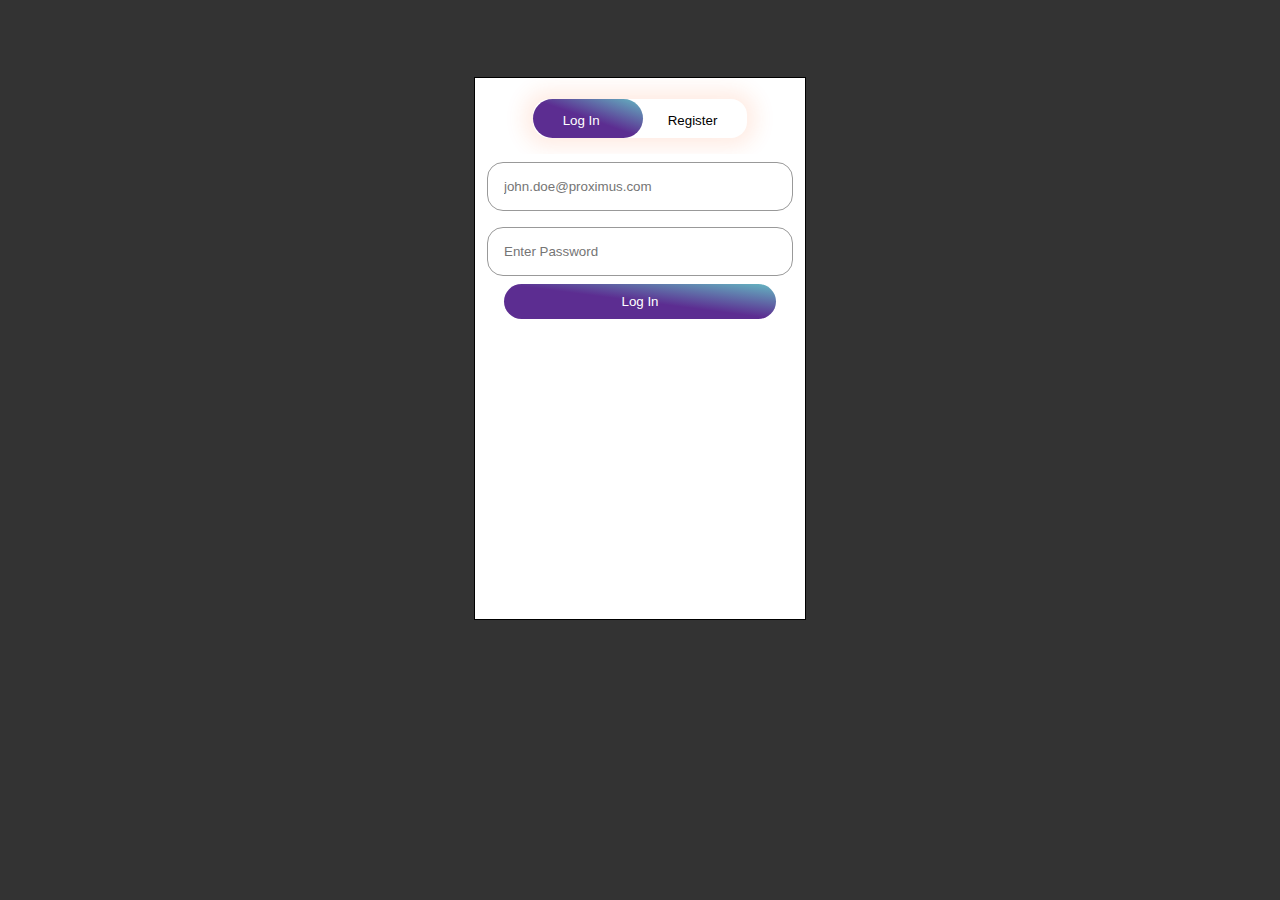
<file: index.html>
<!DOCTYPE html>
<html lang="en">
<head>
    <meta charset="UTF-8">
    <meta name="viewport" content="width=device-width, initial-scale=1.0">
    <link rel="shortcut icon" type="image/x-icon" href="media/proximus_logo.ico">
    <title>My Account</title>
    <link rel="stylesheet" href="assets/css/reset.css" />
    <link rel="stylesheet" href="assets/css/global.css" />
    <link rel="stylesheet" href="assets/css/index.css" />
</head>
<body>
    <section id="personal-information">
        <div id="info">
            <a id="login" href="login.html">Log out</a>
            <a id="challengeLink" href="challenges.html" >View challenges! <span>!</span></a>

        </div>
        <div>
            <a href="level1.html">level 1</a>
            <a href="level2.html">level 2</a>
            <a href="level3.html">level 3</a>
            <a href="level4.html">level 4 <span id="level4">Coming soon!</span></a>
            <a href="level5.html">level 5 <span id="level5">Coming soon!</span></a>
        </div>
        <ul id="challenges">
        </ul>
    </section>
    <aside id="team-information">
        <ul>
            <li><h1>Teams: </h1></li>
        </ul>
        <a href="team.html" id="team-button">Show all teams!</a>
    </aside>
    <aside id="team-members">
        <ul>
            <li><h1>Members of your team: </h1></li>
        </ul>
        <div id="no-team">
            <div id="join-team">

            </div>
            <form id="create-team">
                <label for="teamName">team name:</label>
                <input type="text" id="teamName">
                <input type="submit" value="create team">
            </form>
        </div>
    </aside>    
</body>
<script src="assets/js/api-requests/config.js"></script>
<script src="assets/js/api-requests/communication.js"></script>
<script src="assets/js/api-requests/requests.js"></script>
<script src="assets/js/index.js"></script>
</html>
</file>
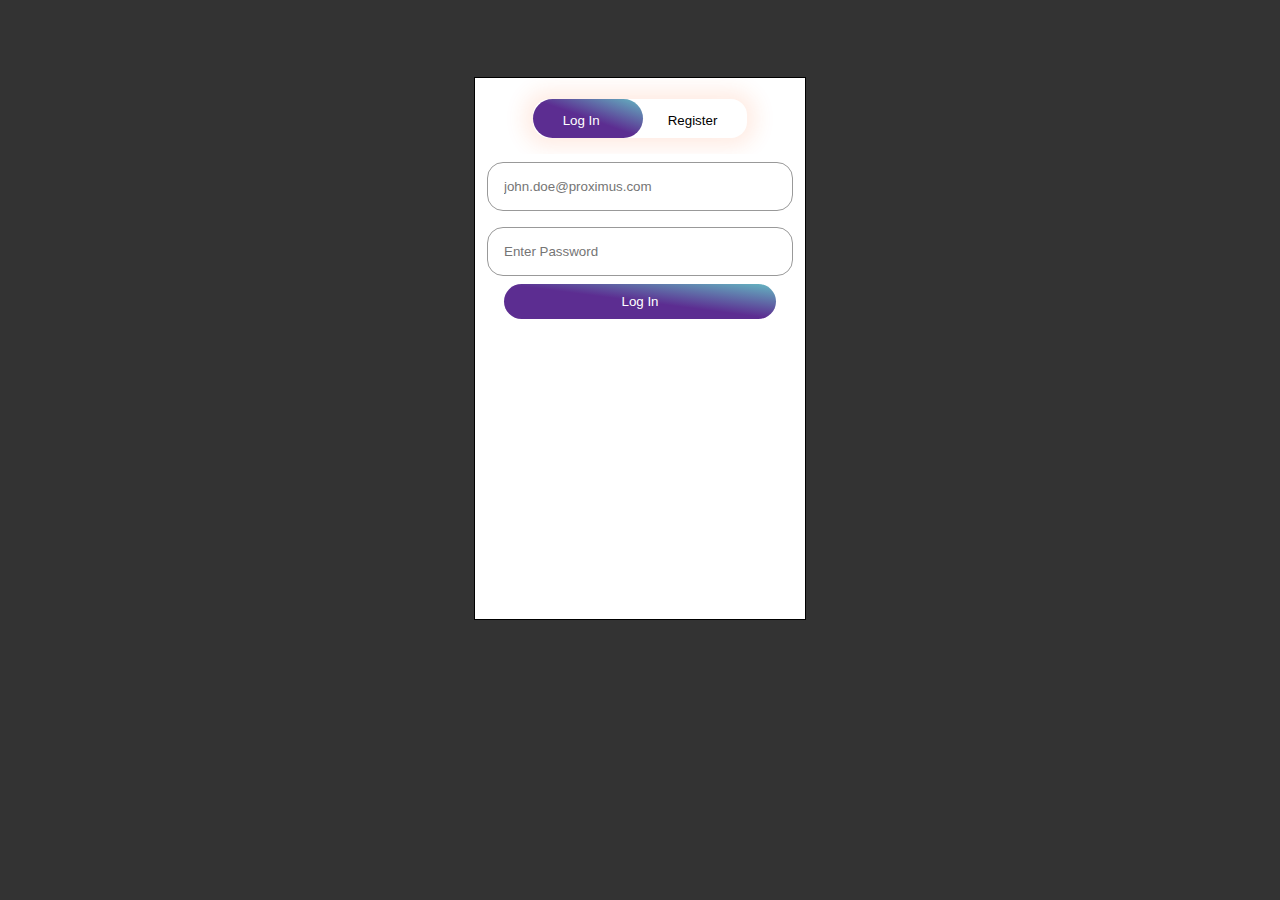
<file: challenges.html>
<!DOCTYPE html>
<html lang="en">
<head>
    <meta charset="UTF-8">
    <meta name="viewport" content="width=device-width, initial-scale=1.0">
    <link rel="shortcut icon" type="image/x-icon" href="media/proximus_logo.ico">
    <link rel="stylesheet" href="assets/css/reset.css" />
    <link rel="stylesheet" href="assets/css/global.css" />
    <link rel="stylesheet" href="assets/css/challenges.css" />
    <title>
        Challenges
    </title>
</head>
<body>
    <main>
        <section id="pending">
            <h1>Pending challenges: </h1>
            <ul></ul>
        </section>
        <section>
            <h1>Played challenges: </h1>
            <ul id="played"></ul>
            <h1>History: </h1>
            <ul id="history"></ul>
            <a href="index.html" id="index-button">go back &#8594;</a>
        </section>
    </main>
</body>
<script src="assets/js/api-requests/config.js"></script>
<script src="assets/js/api-requests/communication.js"></script>
<script src="assets/js/api-requests/requests.js"></script>
<script src="assets/js/challenges.js"></script>
</html>
</file>
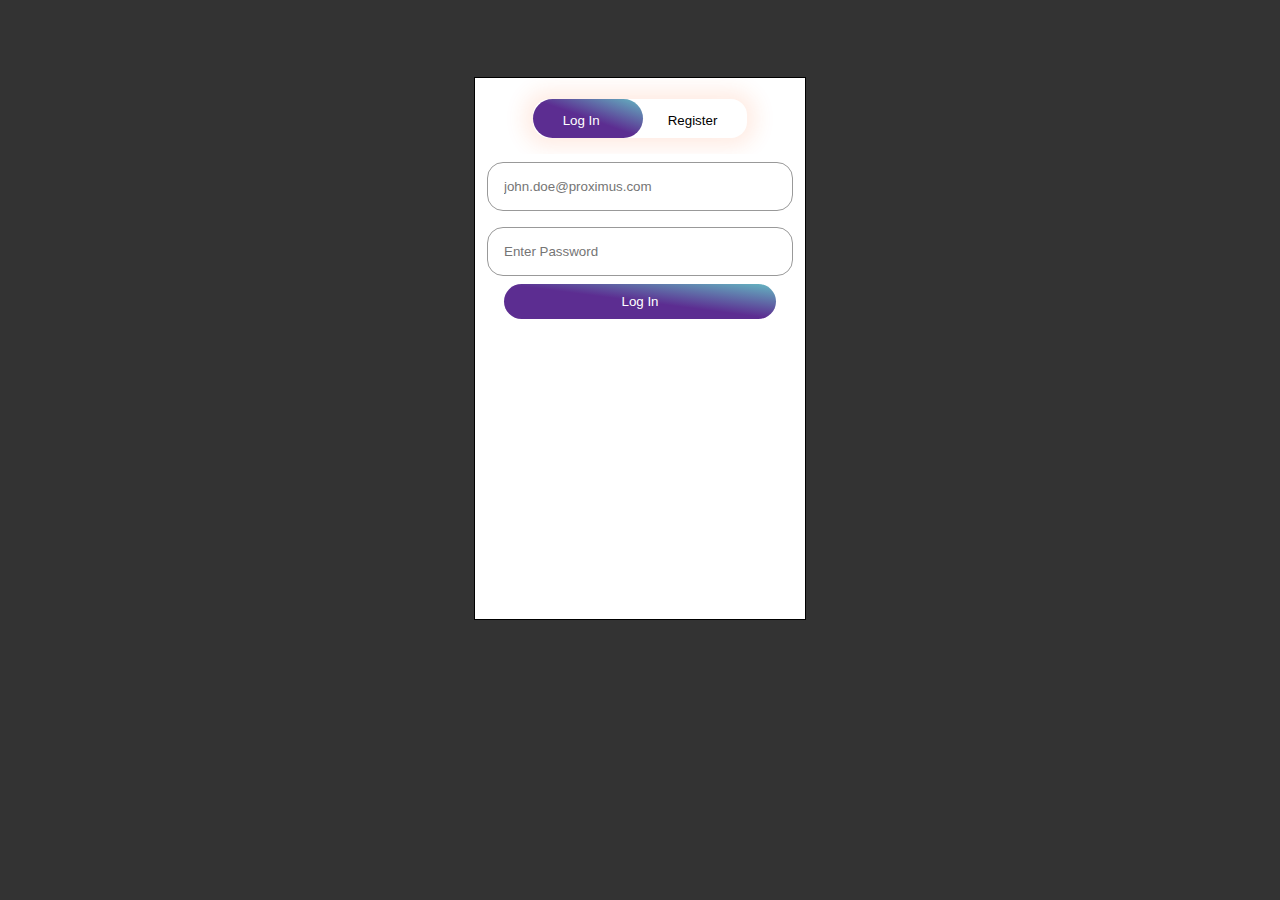
<file: level2.html>
<!DOCTYPE html>
<html lang="en">
<head>
    <meta charset="UTF-8">
    <title>level 2</title>
    <link rel="shortcut icon" type="image/x-icon" href="media/proximus_logo.ico">
    <link rel="stylesheet" href="assets/css/reset.css" />
    <link rel="stylesheet" href="assets/css/global.css">
    <link rel="stylesheet" href="assets/css/level2.css">
</head>
<body>
    <button id="back">Go back to home &#8594;</button>
    <section id="message">
        <div id="intro">
            <p>You are in a proximus store.</p>
            <p>During this level you will get a few customers and based on the information you get, you need to find the right proposal.</p>
            <p>Try to select the right proposal for the customer!</p>
            <button value="next" id="next">Let's go!</button>
        </div>
        <div id="confirmation">
            <p>Are you sure you want to quit and loose all progress?</p>
            <button id="yes">yes</button>
            <button id="no">no</button>
        </div>
        <div id="outro">
            <p>Thank you for playing!</p>
            <p>
                This level shows that we use data in every level of proximus, whether we realise it or not. It also shows that we don't always have enough data to make the right choice.
            </p>
            <button value="next">Let's go!</button>
        </div>
    </section>
    <aside>
    <p id="counter">Time: </p>
    <p id="score">Score: </p>
</aside>
<main>
    <section>
        <div id="info">
            
        </div>
        <figure>
        
        </figure>
    </section>
</main>
<section id="answers">

</section>
    
    
</body>
<script src="assets/js/api-requests/config.js"></script>
<script src="assets/js/api-requests/requests.js"></script>
<script src="assets/js/api-requests/communication.js"></script>
<script src="assets/js/possibleAnswers.js"></script>
<script src="assets/js/customers.js"></script>
<script src="assets/js/level2.js"></script>
</html>
</file>
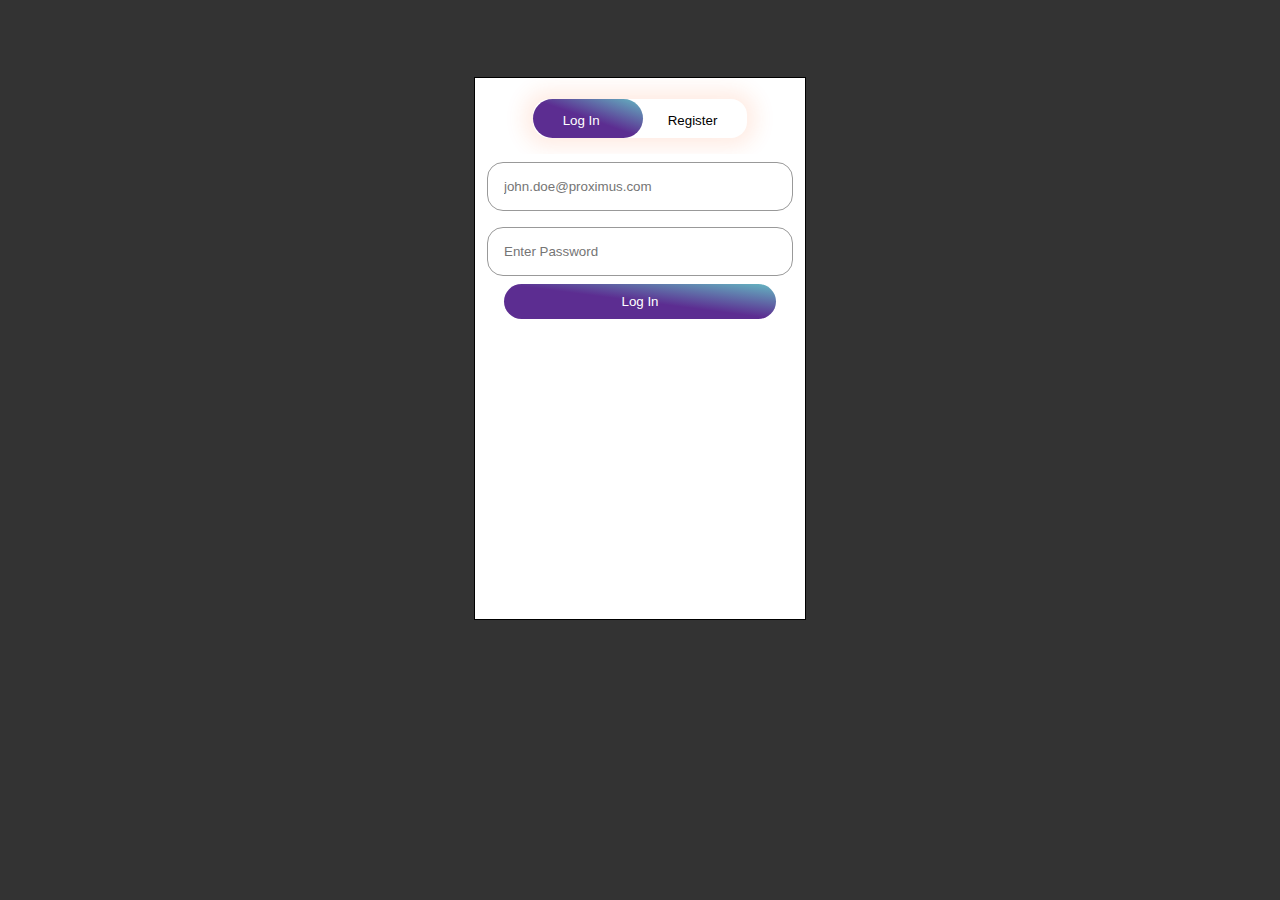
<file: level3.html>
<!DOCTYPE html>
<html lang="en">
<head>
    <meta charset="UTF-8">
    <meta name="viewport" content="width=device-width, initial-scale=1.0">
    <title>level 3</title>
    <link rel="shortcut icon" type="image/x-icon" href="media/proximus_logo.ico">
    <link rel="stylesheet" href="assets/css/reset.css" />
    <link rel="stylesheet" href="assets/css/global.css">
    <link rel="stylesheet" href="assets/css/level3.css">
</head>
<body>
    <button id="back">Go back to home &#8594;</button>
    <section id="message">
        <div id="intro">
            <p>In this level you are going to do the job of someone who plans the routes for the technicians.</p>
            <p>Try to find the shortest path between the houses, see if you can beat the computer!</p>
            <button value="next">Let's go!</button>
        </div>
        <div id="confirmation">
            <p>Are you sure you want to quit and loose all progress?</p>
            <button id="yes">yes</button>
            <button id="no">no</button>
        </div>
        <div id="outro">
            <p>Thank you for playing!</p>
            <p>By doing this level we want you to see how data get's used to determine the shortest and quickest path for a technician to get trough his clients as quick as possible.
                We want this to lower the cost maintenance for the cars and the gasoline.
            </p>
            <button value="next">Continue</button>
        </div>
        <div id="beat-opponent">
            <div id="beaten">
                <p>Congratulations!</p>
            </div>
            <div id="lost">
                <p>Oh no, you have lost!</p>
            </div>
            <div id="tie">
                <p>Looks like you tied!</p>
            </div>
            
            <button value="next">Continue</button>
        </div>
        <div id=challengers-div>
            <form>
                <label for="search"></label>
                <input type="text" id="search" placeholder="search" autofocus>
                <a href="#" id="close">X</a>
            </form>
            
            <ul id="challengers">

            </ul>
        </div>
    </section>
    <div>
        <ul>
            <li><p id="user">Your length: </p></li>
            <li><p id="computer">Computers length: 0</p></li>
            <li><a href="#" id="state">Show correct solution!</a></li>
            <li><a href="#" id="challenge">Challenge someone!</a></li>
            <li><a id="reset" href="#">reset</a></li>
            <li><a id="undo" href="#">undo</a></li>
        </ul>
        
    </div>
    
</body>
<script src="assets/js/api-requests/config.js"></script>
<script src="assets/js/api-requests/communication.js"></script>
<script src="assets/js/api-requests/requests.js"></script>
<script src="assets/js/p5.js"></script>
<script src="assets/js/ga.js"></script>
<script src="assets/js/level3.js"></script>
</html>
</file>
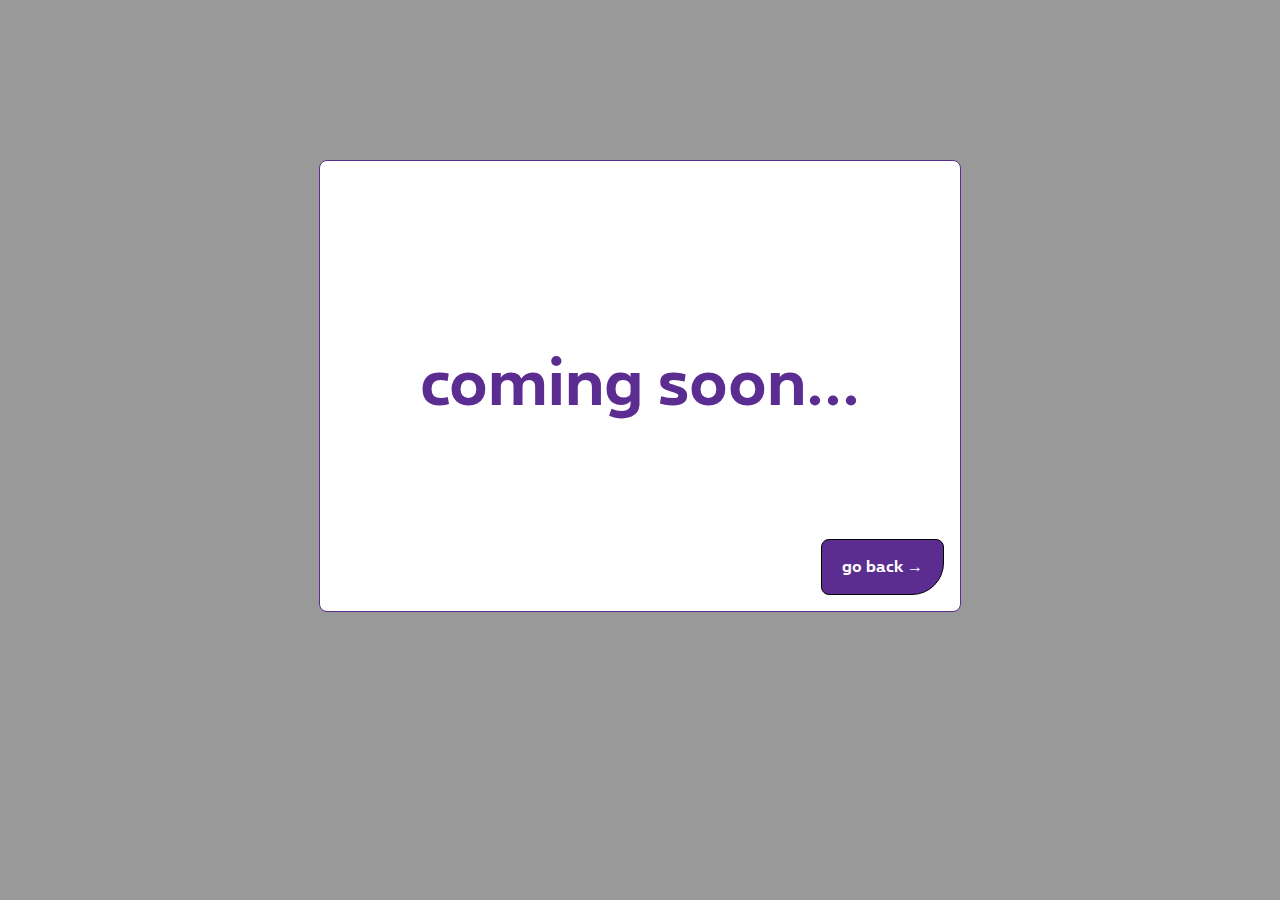
<file: level4.html>
<!DOCTYPE html>
<html lang="en">
<head>
    <meta charset="UTF-8">
    <meta name="viewport" content="width=device-width, initial-scale=1.0">
    <link rel="shortcut icon" type="image/x-icon" href="media/proximus_logo.ico">
    <title>level 4</title>
    
    <link rel="stylesheet" href="assets/css/reset.css" />
    <link rel="stylesheet" href="assets/css/global.css"/>
    <link rel="stylesheet" href="assets/css/not-available.css"/>
</head>
<body>

    <main>
        <section>
            <h1>coming soon...</h1>
            <a href="index.html">go back &#8594;</a>
        </section>
    </main>
    
</body>
</html>
</file>
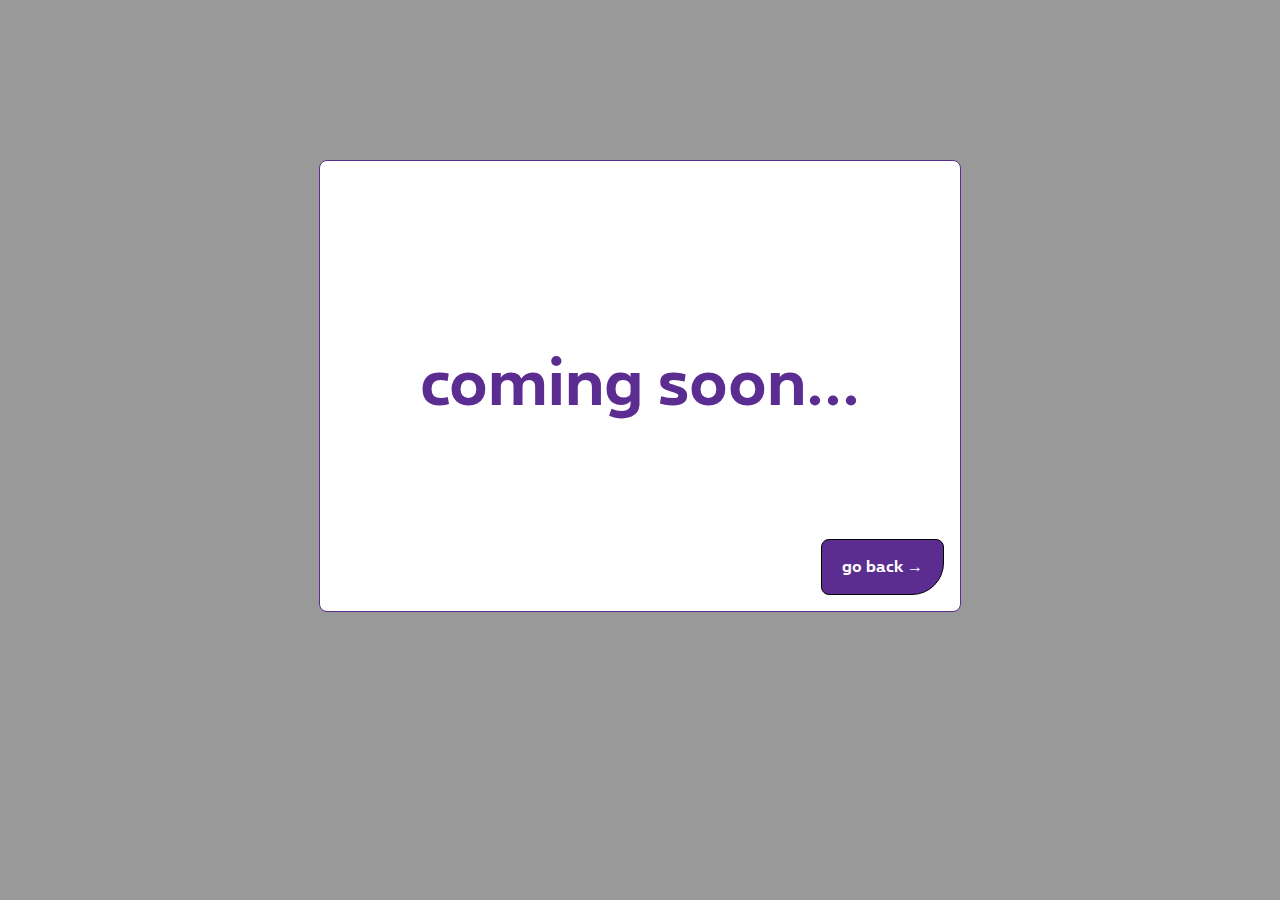
<file: level5.html>
<!DOCTYPE html>
<html lang="en">
<head>
    <meta charset="UTF-8">
    <meta name="viewport" content="width=device-width, initial-scale=1.0">
    <link rel="shortcut icon" type="image/x-icon" href="media/proximus_logo.ico">
    <title>level 5</title>
    
    <link rel="stylesheet" href="assets/css/reset.css" />
    <link rel="stylesheet" href="assets/css/global.css"/>
    <link rel="stylesheet" href="assets/css/not-available.css"/>
</head>
<body>

    <main>
        <section>
            <h1>coming soon...</h1>
            <a href="index.html">go back &#8594;</a>
        </section>
    </main>
    
</body>
</html>
</file>
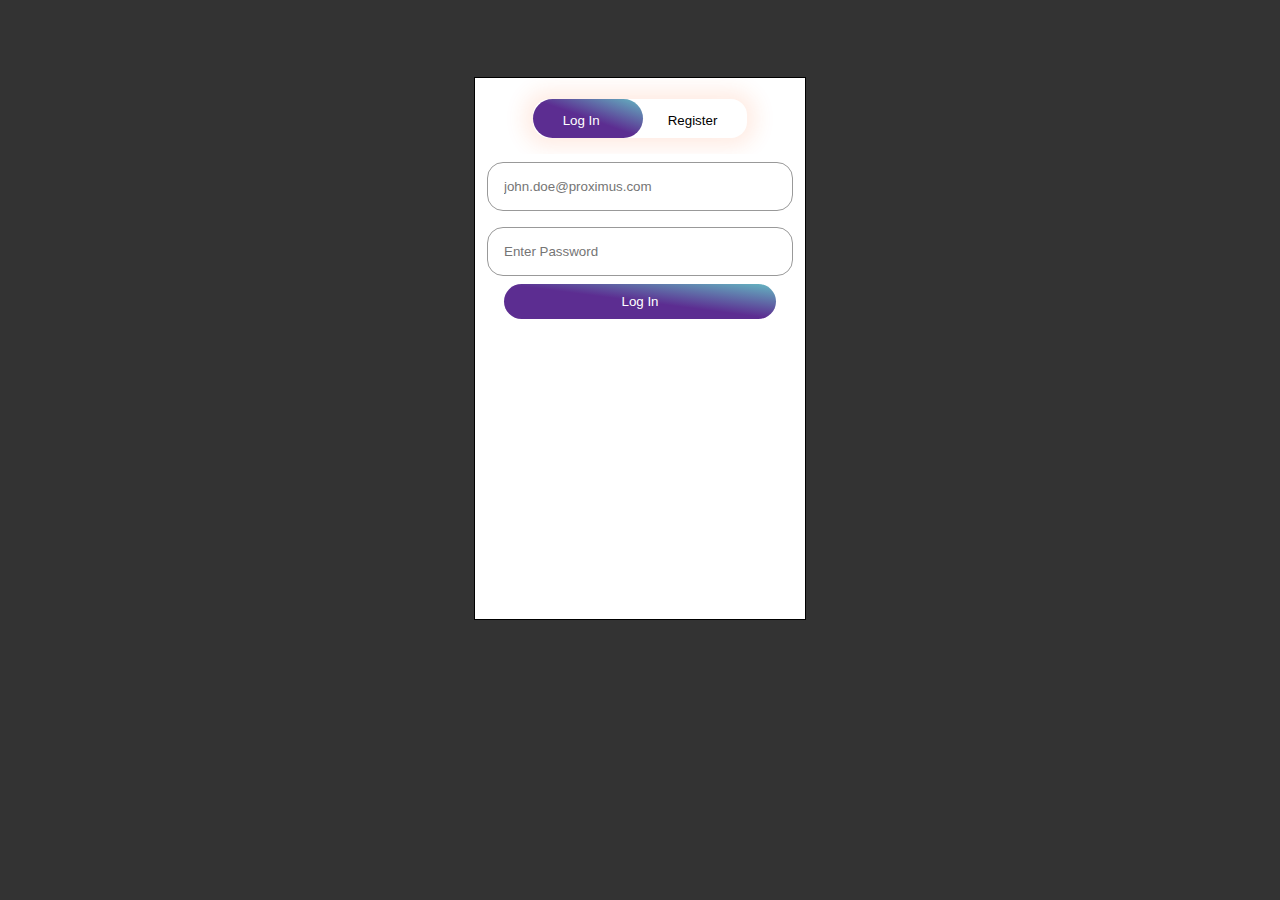
<file: login.html>
<!DOCTYPE html>
<html lang="en">
<head>
    <meta charset="UTF-8">
    <title>Proximus game | login</title>
    <link rel="stylesheet" href="assets/css/reset.css" />
    <link rel="stylesheet" href="assets/css/global.css" />
    <link rel="stylesheet" href="assets/css/login.css" />
    <link rel="shortcut icon" type="image/x-icon" href="media/proximus_logo.ico">

</head>
<body>

    <main class="form-box">
        <div class="button-box">
            <div id="btn"></div>
            <button type="button" class="toggle-btn" id="login-button" onclick="login()">Log In</button>
            <button type="button" class="toggle-btn" id="register-button" onclick="register()">Register</button>
        </div>
        <form id="login" class="input-group">
            <ul id="errors">
                
            </ul>
            <input type="email" name="email" class="input-field" placeholder="john.doe@proximus.com" required>
            <input type="password" name="password" class="input-field" placeholder="Enter Password" required>
            <button type="submit" class="submit-btn">Log In</button>

        </form>

        <form id="register" class="input-group">
            <ul id="errors">

            </ul>
            <input type="text" name="username" class="input-field" placeholder="username" required>
            <input type="email" name="email"  class="input-field" placeholder="john.doe@proximus.com" required>
            <input type="password" name="password" class="input-field" placeholder="Enter Password" required>
            <input type="password" name="password2" class="input-field" placeholder="Enter Password" required>
            <button type="submit" class="submit-btn">Register</button>

        </form>
    </main>


</body>
<script src="assets/js/api-requests/config.js"></script>
<script src="assets/js/api-requests/communication.js"></script>
<script src="assets/js/api-requests/requests.js"></script>
<script src="assets/js/login.js"></script>
</html>
</file>
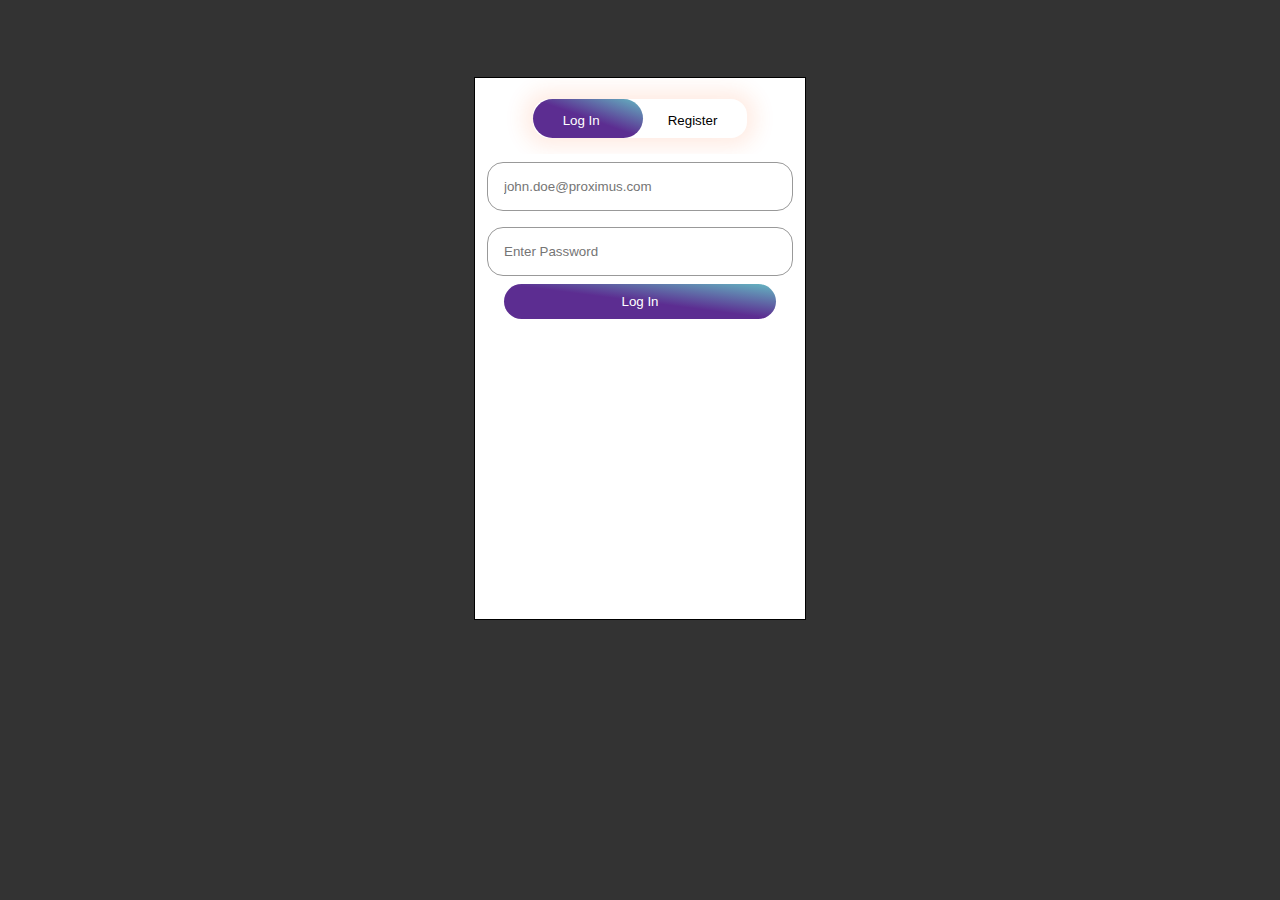
<file: team.html>
<!DOCTYPE html>
<html lang="en">
<head>
    <meta charset="UTF-8">
    <meta name="viewport" content="width=device-width, initial-scale=1.0">
    <title>Proximus Game</title>
    <link rel="shortcut icon" type="image/x-icon" href="media/proximus_logo.ico">
    <link rel="stylesheet" href="assets/css/reset.css" />
    <link rel="stylesheet" href="assets/css/global.css">
    <link rel="stylesheet" href="assets/css/team.css">
</head>
<body>
    <main>
        <section id="teams">
            <form>
                <input type="text" id="searchTeams" placeholder="search for teams or people" autofocus="true" autocomplete="off">
            </form>
            <ul>
                
            </ul>
        </section>
        <div id="line"></div>
        <section id="team">
            <form>
                <input type="text" id="searchPeople" placeholder="search for people in a team" autofocus="true" autocomplete="off">
            </form>
            <div id="no-team">
                <div id="join-team">

                </div>
                <form id="create-team">
                    <label for="teamName">team name:</label>
                    <input type="text" id="teamName">
                    <input type="submit" value="create team">
                </form>
            </div>
            <ul id="team-members">
                
            </ul>
            <a href="index.html" id="index-button">go back &#8594;</a>
        </section>
    </main>
</body>
<script src="assets/js/api-requests/config.js"></script>
<script src="assets/js/api-requests/communication.js"></script>
<script src="assets/js/api-requests/requests.js"></script>
<script src="assets/js/team.js"></script>
</html>
</file>
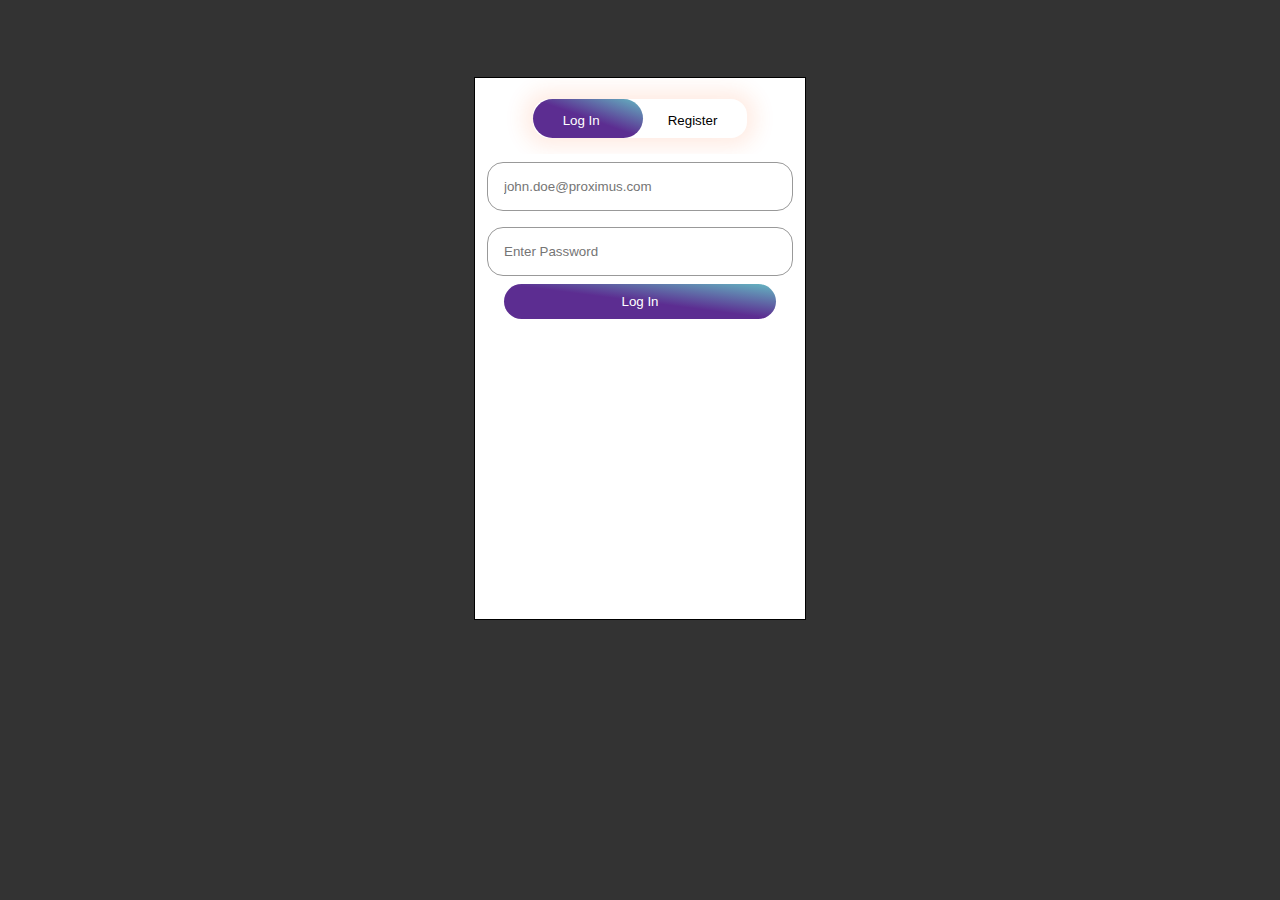
<file: temp.html>
<!DOCTYPE html>
<html lang="en">
<head>
    <meta charset="UTF-8">
    <title>Proximus game</title>
    <link rel="shortcut icon" type="image/x-icon" href="media/proximus_logo.ico">
    <link rel="stylesheet" href="assets/css/reset.css" />
    <link rel="stylesheet" href="assets/css/global.css">
    <link rel="stylesheet" href="assets/css/level2.css">
</head>
<body>
    <section id="message">
        <div id="intro">
            <p>You are in a proximus store.</p>
            <p>During this level you will get a few customers and based on the information you get, you need to find the right proposal.</p>
            <p>Try to select the right proposal for the customer!</p>
            <button value="next" id="next">Let's go!</button>
        </div>
        <div id="outro">
            <p>Thank you for playing!</p>
            <p>
                This level shows that we use data in every level of proximus, whether we realise it or not. It also shows that we don't always have enough data to make the right choice.
            </p>
            <button value="next">Let's go!</button>
        </div>
    </section>
    <aside>
    <p id="counter">Time: </p>
    <p id="score">Score: </p>
</aside>
<main>
    <section>
        <div id="info">
            
        </div>
        <figure>
        
        </figure>
    </section>
</main>
<section id="answers">

</section>
    
    
</body>
<script src="assets/js/api-requests/config.js"></script>
<script src="assets/js/api-requests/requests.js"></script>
<script src="assets/js/api-requests/communication.js"></script>
<script src="assets/js/possibleAnswers.js"></script>
<script src="assets/js/customers.js"></script>
<script src="assets/js/level2.js"></script>
</html>
</file>
<file: assets/css/global.css>
@font-face {
    font-family: ProximusRegular;
    src: url(../fonts/Proximus-Regular.woff2);
  }

  @font-face {
    font-family: ProximusBold;
    src: url(../fonts/Proximus-Bold.woff2);
  }

body, html{
    height: 100%;
    font-family: ProximusBold;
    overflow: hidden;
}

body{
  background-repeat: no-repeat;
  background-size: cover;
  background-position: center;
  margin: 0;
  background-color: rgb(51, 51, 51);
}

/* width */
::-webkit-scrollbar {
  width: 0.5rem;
}

/* Track */
::-webkit-scrollbar-track {
  background: white;
  border-radius: 0 5rem 5rem 0;
  border-left: 0;

}

/* Handle */
::-webkit-scrollbar-thumb {
  background: rgba(100,183,194, 0.5);
  border-radius: 5rem;
}

button, a{
  border: none;
  text-decoration: none;
}

#back{
  position: fixed;
  margin: 1rem;
  bottom: 1rem;
  color: white;
  background: none;
  padding: 0;
  left: 0;
  z-index: 1000;
  font-size: 1.5rem;
  border: none;
}

#yes, #no{
  position: absolute;
}

#yes{
  left: 1rem;
}

#confirmation{
  display: none;
}
</file>
<file: assets/css/index.css>
section{
    background: white;
    width: 45%;
    margin: 1rem 1rem;
    height: 85%;
    font-size: 24px;
    padding: 1rem;
    color: #5c2d91;
    border-radius: 1rem;
    position: relative;
    border: 2px solid;
}

h1{
    color: #64b7c2;
}

aside{
    height: 38%;
    background: white;
    width: 45%;
    margin: auto 1rem;
    right: 1rem;
    font-size: 24px;
    padding: 1rem;
    color: #5c2d91;
    border-radius: 1rem;
    top: 1rem;
    position: absolute;
    border: 2px solid;
}

#team-members{
    top: 49%;
    overflow: auto;
}

a{
    text-decoration: none;
    color: #5c2d91;
}

#personal-information div{
    margin: auto;
    position: absolute;
    bottom: 1rem;
    display: flex;
    left: 0;
    width: 100%;
    justify-content: space-evenly;
}

.disabled{
    color: grey;
}

#team-button{
    background-color: #5c2d91;
    font-size: 1.5rem;
    border-radius: 0.5rem 0.5rem 2rem 0.5rem;
    border: none;
    color: white;
    width: fit-content;
    padding: 1rem 1.2rem;
    position: absolute;
    right: 1rem;
    bottom: 1rem;
}

#challenges{
    position: absolute;
    bottom: 3rem;
}

img{
    width: 5rem;
    height: 5rem;
    border-radius: 5rem;
    margin-right: 1rem;
    border: 2px solid;
}

figure{
    display: flex;
}

figcaption{
    align-self: center;
}

#no-team{
    display: none;
}

#no-team div{
    border-right: 1px solid black;
}

#no-team div, #no-team form{
    width: 50%;
    margin: 1rem;
}

input{
    background-color: #F1F3F8;
    border: 1px solid #c2cbe0;
    width: 75%;
    margin: 1rem 0;
    padding: 9px;
}

label{
    margin: 1rem 0;
}

input[type=submit], #no-team div button{
    background-color: #5c2d91;
    font-size: 1rem;
    border-radius: 0.5rem 0.5rem 2rem 0.5rem;
    color: white;
    width: fit-content;
    padding: 1rem 1.2rem;
    position: relative;
}

#no-team div button{
    width: 60%;
    margin: 0.5rem auto;
    left: 12.5%;
}

#level4, #level5{
    background: rgba(255, 0, 0, 0.5);
    font-size: 1rem;
    color: white;
    transform: rotate(-19deg);
    position: absolute;
    display: initial;
}

#level4{
    right: 11rem;
}

#level5{
    right: 2.5rem;
}

#login, #challengeLink{
    position: fixed;
    top: 6rem;
    left: 8.4rem;
}

#challengeLink{
    top: 8rem;
}

span{
    display: none;
}

.active-challenges{
    display: initial;
    position: absolute;
    top: -1rem;
    right: -1rem;
    padding: 0.1rem 0.7rem;
    border-radius: 50%;
    background: rgba(255, 0, 0, 0.7);
    color: white;
}
</file>
<file: assets/css/challenges.css>
section{
    background: white;
    width: 50%;
    margin: auto 1rem;
    height: 85%;
    font-size: 24px;
    padding: 1rem;
    color: #5c2d91;
    border-radius: 1rem;
    position: relative;
    border: 2px solid;
    overflow: auto;
}

main{
    width: 100%;
    display: inline-flex;
    height: 100%;
}

h1{
    color: #64b7c2;
    margin-top: 1rem;

}

#index-button{
    background-color: #5c2d91;
    font-size: 1.5rem;
    border-radius: 0.5rem 0.5rem 2rem 0.5rem;
    border: none;
    color: white;
    width: fit-content;
    padding: 1rem 1.2rem;
    position: sticky;
    bottom: 1rem;
    left: 100%;
}

a{
    color: #5c2d91;
}

li{
    margin-top: 0.5rem;
}
</file>
<file: assets/css/level2.css>
div, #answers button{
    background: white;
    color: #5c2d91;
    width: fit-content;
    border-radius: 1rem;
    border: 1px black solid;
    padding: 1.5rem;
}

#answer button{
    margin: 2rem auto auto;
    z-index: 100;
}

p{
    text-align: center;
    padding: 1rem;
}

#answers{
    bottom: 1rem;
    position: absolute;
    margin: auto;
    left: 0;
    right: 0;
    display: flex;
    justify-content: center;
}

#answers button{
    margin: auto 0.1rem;
    width: fit-content;
}

#counter, #score{
    color: white;
    font-size: 24px;
    position: relative;
    right: 1rem;
}

figure{
    z-index: 1;
    position: absolute;
    left: 1rem;
    top: 2rem;
}

img{
    width: 30rem;
}

#message{
    width: 100%;
    height: 100%;
    position: fixed;
    margin: auto;
    z-index: 100;
    background: rgba(255, 255, 255, 0.5);
    -webkit-filter: url(#blur-filter);
    filter: url(#blur-filter);
    -webkit-backdrop-filter: blur(5rem);
    backdrop-filter: blur(3px);

}

#message div{
    width: 50%;
    height: 50%;
    background: white;
    color: #5c2d91;
    border-radius: 0.5rem;
    border: 1px solid #5c2d91;
    margin: 12.5% auto;
    position: relative;
}

#message div p{
    text-align: center;
    color: #5c2d91;
    top: 7rem;
    position: relative;
    font-size: 24px;
    padding: 1rem;
}

#message div button{
    background-color: #5c2d91;
    font-size: 1rem;
    border-radius: 0.5rem 0.5rem 2rem 0.5rem;
    border: 1px solid black;
    color: white;
    width: fit-content;
    padding: 19px 20px;
    position: absolute;
    right: 1rem;
    bottom: 1rem;
}

#outro{
    display: none;
}

aside{
    position: absolute;
    right: 1rem;
    margin-top: 2rem;
}
main section{
    position: relative;
    width: 100%;
}

main section div{
    position: relative;
    margin: auto;
    top: 5rem;
}
</file>
<file: assets/css/level3.css>
body{
    background-color: rgb(51, 51, 51);
    background-image: none;
    font-size: 24px;
}

div, a, p{
    text-decoration: none;
    color: white;
    margin: 1rem;
}

main{
    position: absolute;
    top: 0;
    z-index: -10;
    right: 0;
    left: 0;
}

section{
    width: 100%;
    height: 100%;
    position: fixed;
    margin: auto;
    background: rgba(255, 255, 255, 0.5);
    -webkit-filter: url(#blur-filter);
    filter: url(#blur-filter);
    -webkit-backdrop-filter: blur(5rem);
    backdrop-filter: blur(3px);

}

section div{
    width: 50%;
    height: 50%;
    background: white;
    color: #5c2d91;
    border-radius: 0.5rem;
    border: 1px solid #5c2d91;
    margin: 12.5% auto;
    position: relative;
    overflow-y: auto;
    overflow-x: hidden;
}

section div p{
    text-align: center;
    color: #5c2d91;
    top: 7rem;
    position: relative;
    font-size: 24px;
    margin: 0;
    padding: 1rem;
}

button{
    background-color: #5c2d91;
    font-size: 16px;
    border-radius: 0.5rem 0.5rem 2rem 0.5rem;
    border: 1px solid black;
    color: white;
    width: fit-content;
    padding: 19px 20px;
    position: absolute;
    bottom: 1rem;
    right: 1rem;
}

#outro{
    display: none;
}

#challenge{
    display: none;
}

#beat-opponent{
    display: none;
}

#challengers{
    display: flex;
    height: 100%;
    align-items: center;
    flex-flow: column wrap;
}

#challengers li{
    padding: 0.5rem 0;
}

#challengers a{
    
    color: black;
}

form{
    background: white;
    width: 100%;
    position: sticky;
    top: 0;
}

input{
    width: 33%;
    padding: 1rem;
    margin: 0.5rem;
    border: 1px solid #999;
    outline: none;
    background: white;
    border-radius: 1rem;
    position: sticky;
    top: 1rem;
}

#beaten, #lost, #tie{
    border: none;
    overflow: hidden;
    display: none;
    height: fit-content;
}

#beaten p, #lost p, #tie p{
    top: 0;
}

#close{
    color: black;
    position: absolute;
    right: 0;
    z-index: 100;
}

canvas{
    right: 5rem;
    position: fixed;
}

#undo, #reset{
    position: fixed;
    right: 1rem;
    top: 1rem;
}

#reset{
    top: 3rem;
}

li{
    padding: 0.5rem;
}

li p, li a{
    margin: 0;
}
</file>
<file: assets/css/not-available.css>
main{
    position: absolute;
    top: 0;
    right: 0;
    left: 0;
    width: 100%;
    height: 100%;
    position: fixed;
    margin: auto;
    background: rgba(255, 255, 255, 0.5);
    -webkit-filter: url(#blur-filter);
    filter: url(#blur-filter);
    -webkit-backdrop-filter: blur(5rem);
    backdrop-filter: blur(3px);
}

section{
    width: 50%;
    height: 50%;
    background: white;
    color: #5c2d91;
    border-radius: 0.5rem;
    border: 1px solid #5c2d91;
    margin: 12.5% auto;
    position: relative;
    overflow-y: auto;
    overflow-x: hidden;
    display: flex;

}

section h1{
    color: #5c2d91;
    text-align: center;
    font-size: 4rem;
    position: relative;
    align-self: center;
    width: 100%;
}

a{
    background-color: #5c2d91;
    font-size: 16px;
    border-radius: 0.5rem 0.5rem 2rem 0.5rem;
    border: 1px solid black;
    color: white;
    width: fit-content;
    padding: 19px 20px;
    position: absolute;
    bottom: 1rem;
    right: 1rem;
}
</file>
<file: assets/css/login.css>
body{
    font-size: 2rem;
}

.form-box {
    width: 25%;
    height: auto;
    position: relative;
    margin: 6% auto;
    background: #fff;
    padding: 5px;
    overflow: hidden;
    border: 1px solid black;
}
.button-box {
    width: max-content;
    margin: 1rem auto;
    position: relative;
    box-shadow: 0 0 20px 9px #ff61241f;
    border-radius: 1rem;
}
.toggle-btn {
    padding: 10px 30px;
    cursor: pointer;
    background: transparent;
    border: 0;
    outline: none;
    position: relative;
}
#btn {
    top: 0;
    left: 0;
    position: absolute;
    width: 110px;
    height: 100%;
    background: linear-gradient(to top right, #5c2d91, #5c2d91, #64b7c2);
    border-radius: 30px;
    transition: .5s;
}

.input-group {
    position: relative;
    width: 100%;
    top: 0;
    display: grid;
    transition: .5s;
    background: white;
}

.input-field {
    width: 85%;
    padding: 1rem;
    margin: 0.5rem auto;
    border: 1px solid #999;
    outline: none;
    background: transparent;
    border-radius: 1rem;
}

.submit-btn {
    width: 85%;
    padding: 10px 30px;
    color: white;
    cursor: pointer;
    display: block;
    margin: auto;
    background: linear-gradient(to top right, #5c2d91, #5c2d91, #64b7c2);
    border: 0;
    outline: none;
    border-radius: 30px;
}

#register {
    left: 110%;
    top: -10.5rem;
}

#login-button{
    color: white;
}

#errors li{
    font-size: 1rem;
    color: red;
    text-align: center;
}
</file>
<file: assets/css/team.css>
section{
    background: white;
    width: 50%;
    margin: auto 1rem;
    height: 85%;
    font-size: 24px;
    padding: 1rem;
    color: #5c2d91;
    border-radius: 1rem;
    position: relative;
    border: 2px solid;
    overflow: auto;
}

main{
    width: 100%;
    display: inline-flex;
    height: 100%;
}

li{
    padding: 0.5rem;
}

#name{
    font-size: 32px;
    color: #64b7c2;
    position: sticky;
    top: 4.2rem;
    background: white;
}

#line{
    background-color: white;
    height: 85%;
    width: 5px;
    margin: auto;
    border-radius: 0.2rem;
}

#no-team{
    display: none;
}

#no-team div{
    border-right: 1px solid black;
}

#no-team div, #no-team form{
    width: 50%;
    margin: 1rem;
}

input{
    background-color: #F1F3F8;
    border: 1px solid #c2cbe0;
    width: 75%;
    margin: 1rem 0;
    padding: 9px;
}

label{
    margin: 1rem 0;
}

input[type=submit], #no-team div button{
    background-color: #5c2d91;
    font-size: 1rem;
    border-radius: 0.5rem 0.5rem 2rem 0.5rem;
    color: white;
    width: fit-content;
    padding: 1rem 1.2rem;
    position: relative;
    border: none;
}

#no-team div button{
    width: 60%;
    margin: 0.5rem auto;
    left: 12.5%;
}

#challenges{
    position: absolute;
    bottom: 1rem;
}

a{
    text-decoration: none;
    color: #5c2d91;
}

form{
    background: white;
    width: 100%;
    position: sticky;
    top: 0;
}

input{
    width: 33%;
    padding: 1rem;
    margin: 0.5rem;
    border: 1px solid #999;
    outline: none;
    background: white;
    border-radius: 1rem;
    position: sticky;
    top: 1rem;
}

#index-button{
    background-color: #5c2d91;
    font-size: 1.5rem;
    border-radius: 0.5rem 0.5rem 2rem 0.5rem;
    border: none;
    color: white;
    width: fit-content;
    padding: 1rem 1.2rem;
    position: absolute;
    right: 1rem;
    bottom: 1rem;
}
</file>
